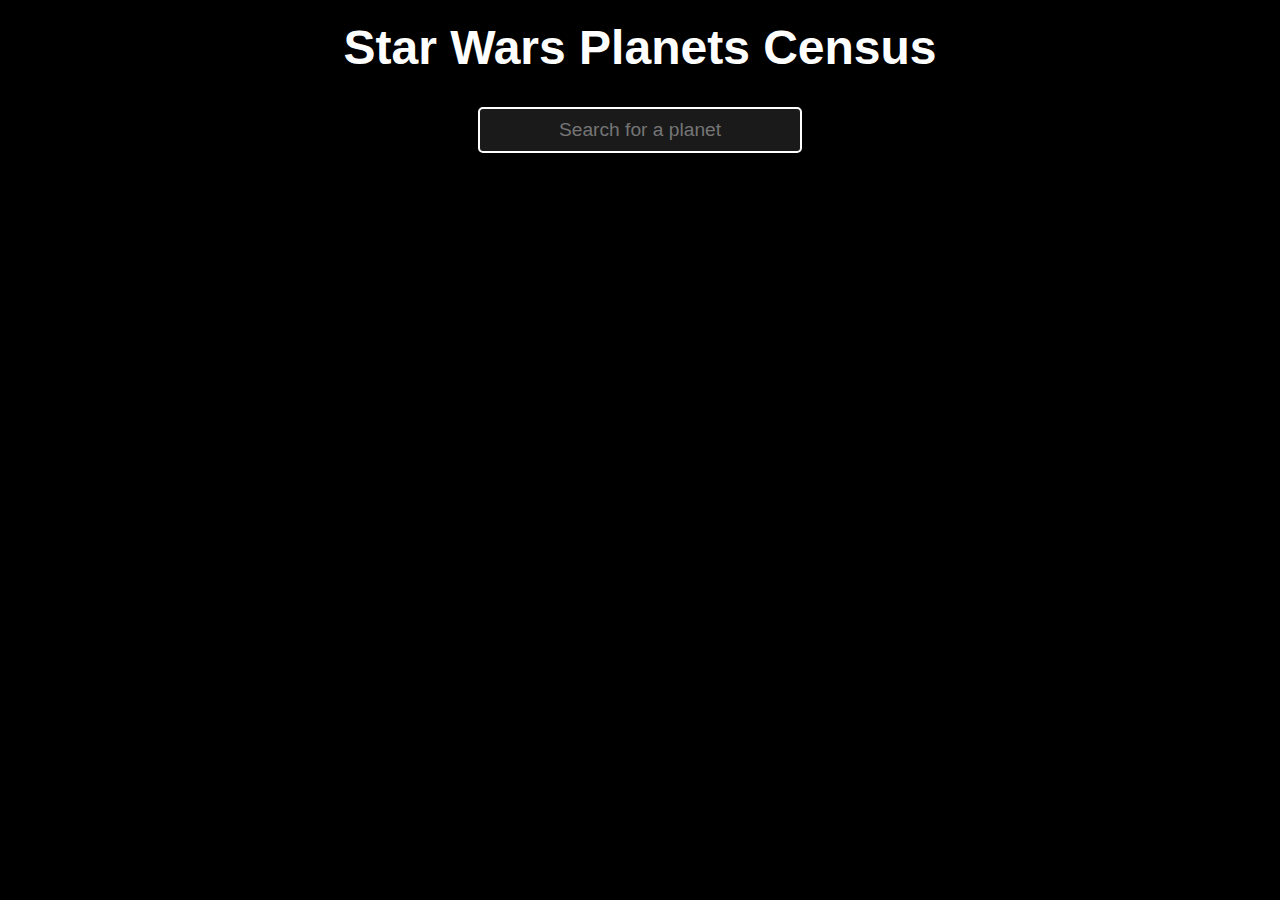
<file: Web/CodingExercises/DesafioCensoGalático/index.html>
<!DOCTYPE html>
<html lang="en">
<head>
  <meta charset="UTF-8">
  <meta name="viewport" content="width=device-width, initial-scale=1.0">
  <title>Star Wars Planets Census</title>
  <link rel="stylesheet" href="styles.css">
</head>
<body>
  <h1>Star Wars Planets Census</h1>
  
  <!-- Campo de busca centralizado -->
  <div class="search-container">
    <input type="text" id="search" placeholder="Search for a planet">
  </div>

  <!-- Div onde os botões dos planetas serão inseridos -->
  <div id="planet-list"></div>

  <!-- Div onde os detalhes do planeta e residentes aparecerão -->
  <div id="planet-details"></div>

  <!-- Importa o arquivo de JavaScript -->
  <script src="script.js"></script>
</body>
</html>
</file>
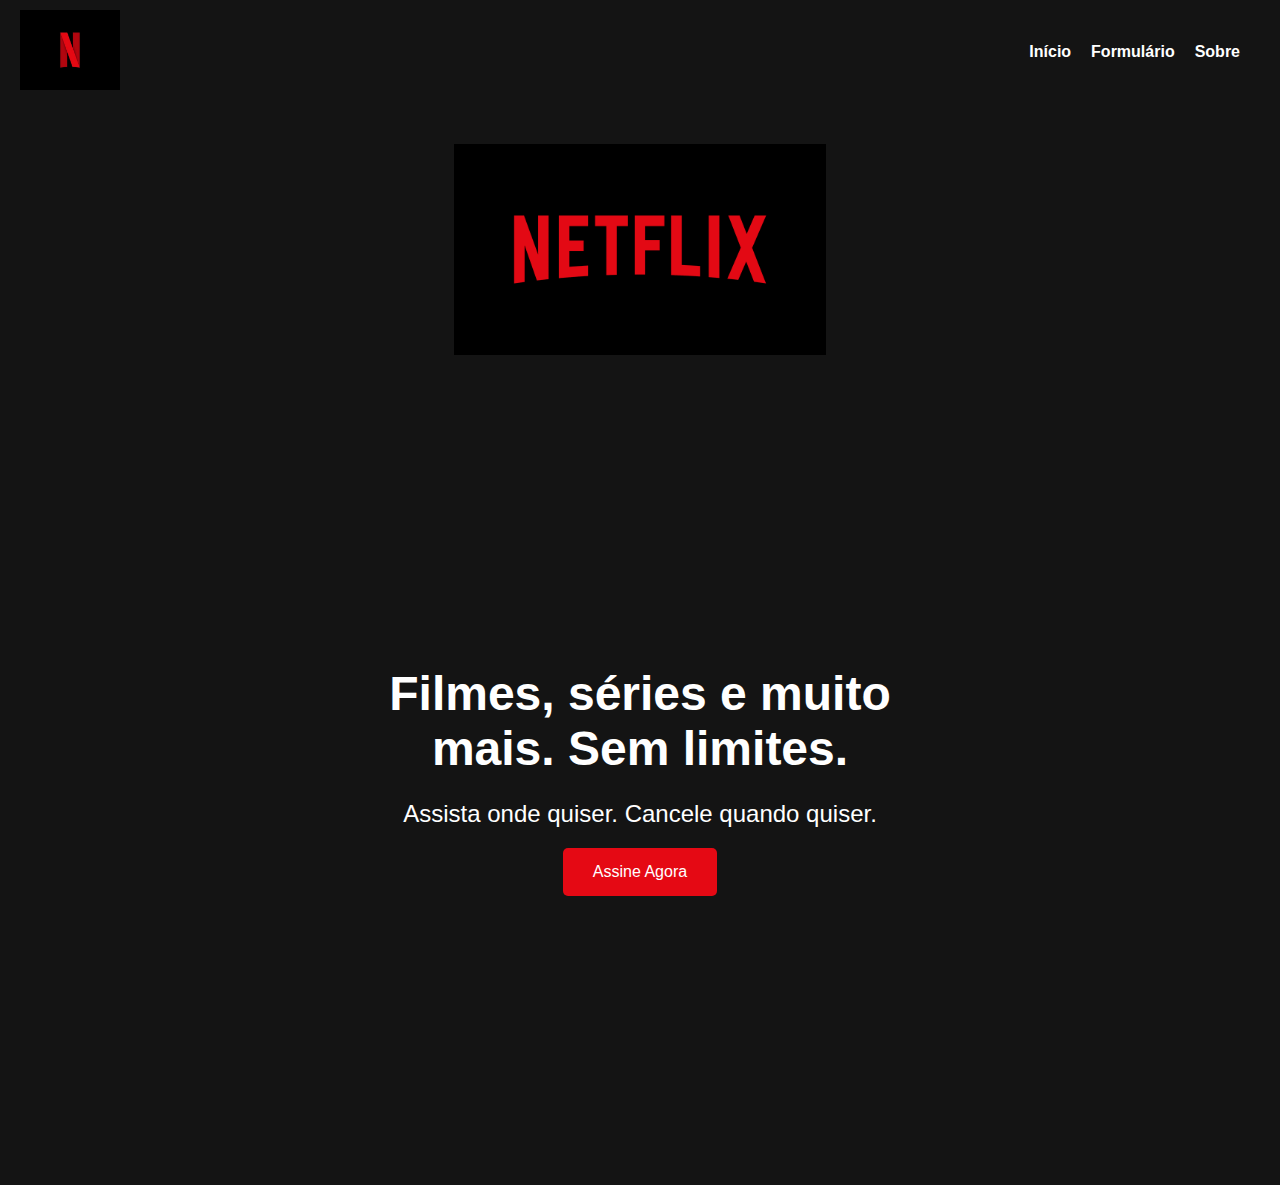
<file: Web/CodingExercises/ProjetoNetflix/index.html>
<!DOCTYPE html>
<html lang="pt-BR">
<head>
    <meta charset="UTF-8">
    <meta name="viewport" content="width=device-width, initial-scale=1.0">
    <title>Página Inicial - Somativa1</title>
    <link rel="stylesheet" href="styles/style.css">
</head>
<body>
    <header>
        <div class="logo">
            <img src="images/logo.png" alt="Logo">
        </div>
        <nav>
            <ul>
                <li><a href="index.html">Início</a></li>
                <li><a href="form.html">Formulário</a></li>
                <li><a href="about.html">Sobre</a></li>
            </ul>
        </nav>
    </header>
    <main>
        <div class="centered-logo">
            <img src="images/netflix.gif" alt="Netflix Logo">
        </div>
        <div class="hero">
            <div class="hero-content">
                <h1>Filmes, séries e muito mais. Sem limites.</h1>
                <p>Assista onde quiser. Cancele quando quiser.</p>
                <a href="form.html"><button class="cta-button">Assine Agora</button></a>
            </div>
        </div>
    </main>
    <script src="scripts/main.js"></script>
</body>
</html>
</file>
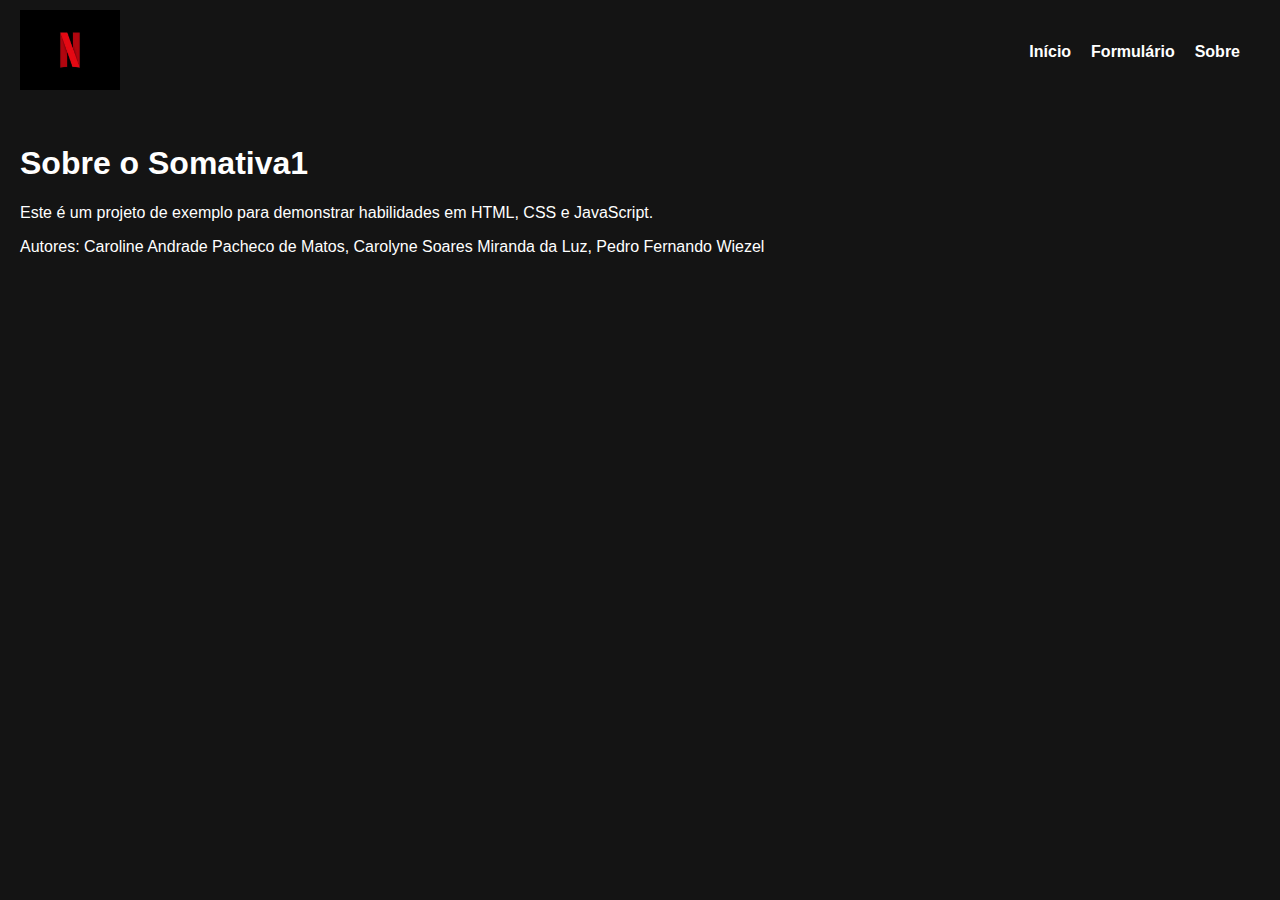
<file: Web/CodingExercises/ProjetoNetflix/about.html>
<!DOCTYPE html>
<html lang="pt-BR">
<head>
    <meta charset="UTF-8">
    <meta name="viewport" content="width=device-width, initial-scale=1.0">
    <title>Sobre - Somativa1</title>
    <link rel="stylesheet" href="styles/style.css">
</head>
<body>
    <header>
        <div class="logo">
            <img src="images/logo.png" alt="Logo">
        </div>
        <nav>
            <ul>
                <li><a href="index.html">Início</a></li>
                <li><a href="form.html">Formulário</a></li>
                <li><a href="about.html">Sobre</a></li>
            </ul>
        </nav>
    </header>
    <main>
        <h1>Sobre o Somativa1</h1>
        <p>Este é um projeto de exemplo para demonstrar habilidades em HTML, CSS e JavaScript.</p>
        <p>Autores: Caroline Andrade Pacheco de Matos, Carolyne Soares Miranda da Luz, Pedro Fernando Wiezel</p>
    </main>
</body>
</html>
</file>
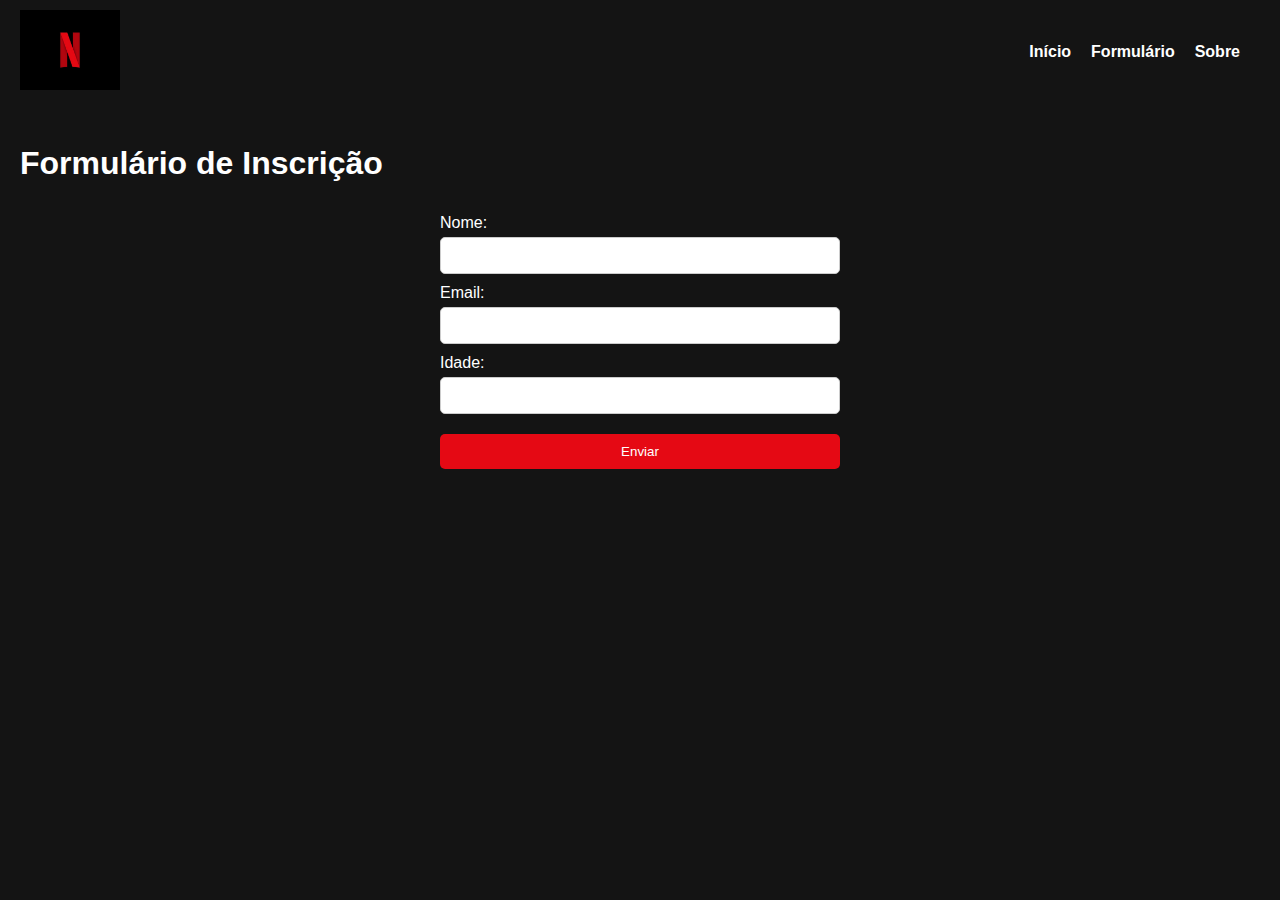
<file: Web/CodingExercises/ProjetoNetflix/form.html>
<!DOCTYPE html>
<html lang="pt-BR">
<head>
    <meta charset="UTF-8">
    <meta name="viewport" content="width=device-width, initial-scale=1.0">
    <title>Formulário - Somativa1</title>
    <link rel="stylesheet" href="styles/style.css">
</head>
<body>
    <header>
        <div class="logo">
            <img src="images/logo.png" alt="Logo">
        </div>
        <nav>
            <ul>
                <li><a href="index.html">Início</a></li>
                <li><a href="form.html">Formulário</a></li>
                <li><a href="about.html">Sobre</a></li>
            </ul>
        </nav>
    </header>
    <main>
        <h1>Formulário de Inscrição</h1>
        <form id="subscriptionForm" action="formAction.html" method="GET" onsubmit="return validateForm()">
            <label for="name">Nome:</label>
            <input type="text" id="name" name="name" required>
            <label for="email">Email:</label>
            <input type="email" id="email" name="email" required>
            <label for="age">Idade:</label>
            <input type="number" id="age" name="age" min="1" required>
            <button type="submit">Enviar</button>
        </form>
    </main>
    <script src="scripts/form.js"></script>
</body>
</html>
</file>
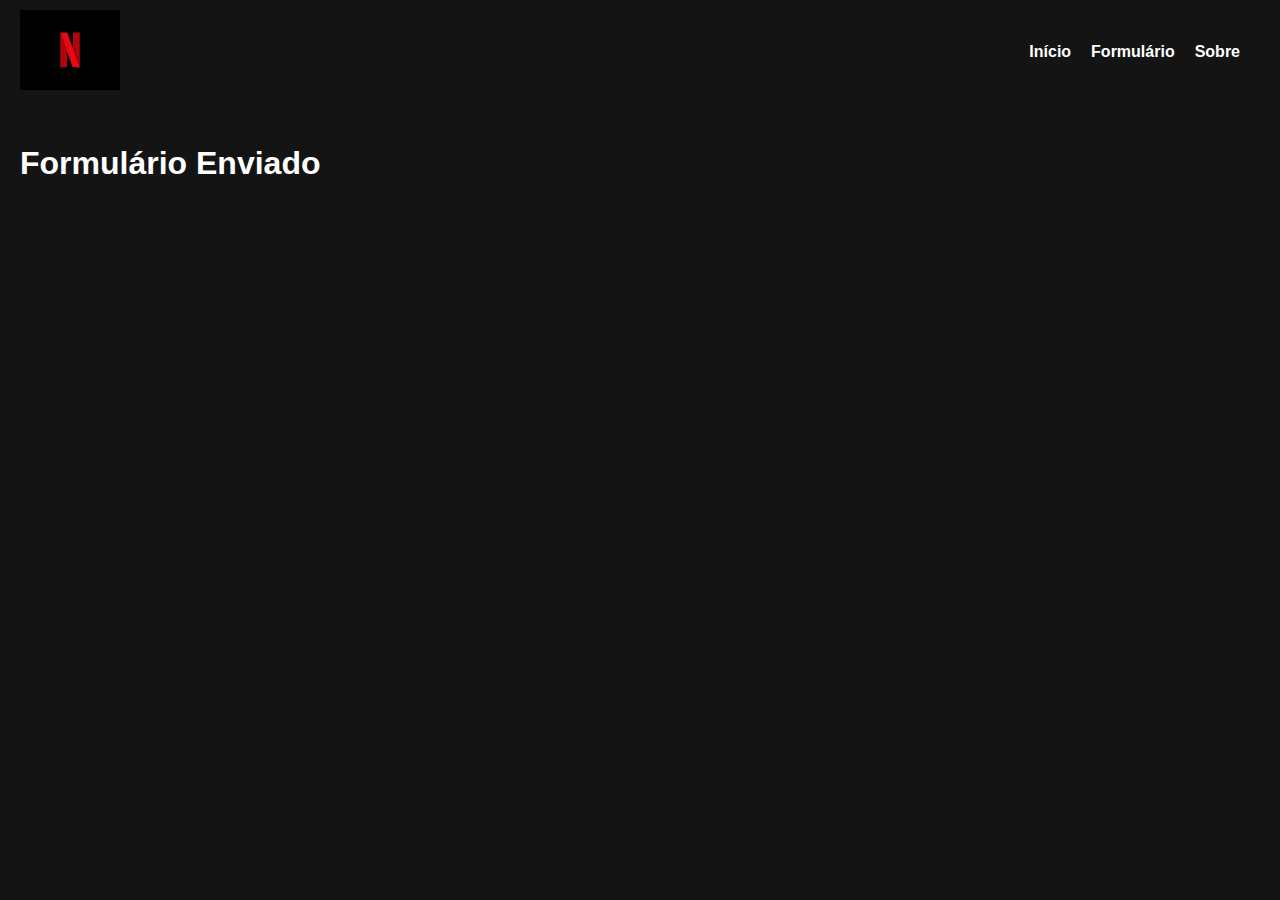
<file: Web/CodingExercises/ProjetoNetflix/formAction.html>
<!DOCTYPE html>
<html lang="pt-BR">
<head>
    <meta charset="UTF-8">
    <meta name="viewport" content="width=device-width, initial-scale=1.0">
    <title>Formulário Enviado - Somativa1</title>
    <link rel="stylesheet" href="styles/style.css">
</head>
<body>
    <header>
        <div class="logo">
            <img src="images/logo.png" alt="Logo">
        </div>
        <nav>
            <ul>
                <li><a href="index.html">Início</a></li>
                <li><a href="form.html">Formulário</a></li>
                <li><a href="about.html">Sobre</a></li>
            </ul>
        </nav>
    </header>
    <main>
        <h1>Formulário Enviado</h1>
        <div id="formData"></div>
    </main>
    <script src="scripts/form.js"></script>
</body>
</html>
</file>
<file: Web/CodingExercises/DesafioCensoGalático/styles.css>
body {
    font-family: Arial, sans-serif;
    margin: 0;
    padding: 0;
    background-color: black;
    color: white;
    background-image: url('https://wallpapercave.com/wp/wp12769432.jpg');
    background-size: cover;
    background-attachment: fixed;
    background-position: center;
  }
  
  h1 {
    text-align: center;
    color: #fff;
    margin-top: 20px;
    font-size: 3em;
  }
  
  /* Centraliza o campo de busca */
  .search-container {
    display: flex;
    justify-content: center;
    margin-top: 20px;
  }
  
  #search {
    padding: 10px;
    width: 300px;
    border: 2px solid #fff;
    border-radius: 5px;
    font-size: 1.2em;
    text-align: center;
    background-color: rgba(255, 255, 255, 0.1);
    color: white;
  }
  
  /* Estilo da lista de planetas */
  #planet-list {
    margin-top: 30px;
    text-align: center;
  }
  
  /* Estilo dos botões dos planetas */
  .planet-btn {
    margin: 10px;
    padding: 10px 20px;
    background-color: #7B68EE; /* Cor roxa */
    color: white;
    border: none;
    border-radius: 5px;
    cursor: pointer;
    font-size: 1em;
  }
  
  .planet-btn:hover {
    background-color: #6A5ACD; 
  }
  
  /* Detalhes do planeta */
  #planet-details {
    margin-top: 30px;
    text-align: center;
  }
  
  table {
    margin: 20px auto;
    border-collapse: collapse;
    width: 60%;
  }
  
  th, td {
    padding: 10px;
    text-align: left;
    border: 1px solid #ddd;
    color: white;
  }
  
  th {
    background-color: #7B68EE; 
    color: white;
  }
</file>
<file: Web/CodingExercises/ProjetoNetflix/styles/style.css>
/* styles/style.css */
body {
    background-color: #141414; /* Fundo escuro */
    color: #FFFFFF; /* Texto branco */
    font-family: Arial, sans-serif;
    margin: 0;
    padding: 0;
}

header {
    background-color: #141414;
    padding: 10px 20px;
    display: flex;
    justify-content: space-between;
    align-items: center;
}

header .logo img {
    width: 100px; /* Tamanho do logotipo */
}

header nav ul {
    list-style-type: none;
    margin: 0;
    padding: 0;
    display: flex;
}

header nav ul li {
    margin-right: 20px;
}

header nav ul li a {
    text-decoration: none;
    color: #FFFFFF; /* Texto branco */
    font-weight: bold;
}

header nav ul li a:hover {
    text-decoration: underline;
}

.centered-logo {
    display: flex;
    justify-content: center;
    align-items: flex-start; /* Alinhar ao topo */
    margin-top: 20px;
}

.centered-logo img {
    width: 30%; /* 30% do tamanho original */
}

.hero {
    background-size: cover;
    background-position: center;
    height: 90vh;
    display: flex;
    justify-content: center;
    align-items: center;
    text-align: center;
}

.hero-content {
    max-width: 600px;
    margin-top: 10px; /* Ajuste a margem para aproximar do logo */
}

.hero-content h1 {
    font-size: 3em;
    margin-bottom: 20px;
}

.hero-content p {
    font-size: 1.5em;
    margin-bottom: 20px;
}

.hero-content .cta-button {
    background-color: #E50914; /* Vermelho Netflix */
    color: #FFFFFF; /* Texto branco */
    padding: 15px 30px;
    border: none;
    border-radius: 5px;
    font-size: 1em;
    cursor: pointer;
    text-decoration: none;
}

.hero-content .cta-button:hover {
    background-color: #f40612; /* Vermelho mais claro */
}

main {
    padding: 20px;
}

form {
    display: flex;
    flex-direction: column;
    max-width: 400px;
    margin: 0 auto;
}

form label {
    margin-top: 10px;
}

form input {
    padding: 10px;
    margin-top: 5px;
    border: 1px solid #ccc;
    border-radius: 5px;
}

form button {
    background-color: #E50914; /* Vermelho Netflix */
    color: #FFFFFF; /* Texto branco */
    padding: 10px;
    border: none;
    border-radius: 5px;
    margin-top: 20px;
    cursor: pointer;
}

form button:hover {
    background-color: #f40612; /* Vermelho mais claro */
}
</file>
